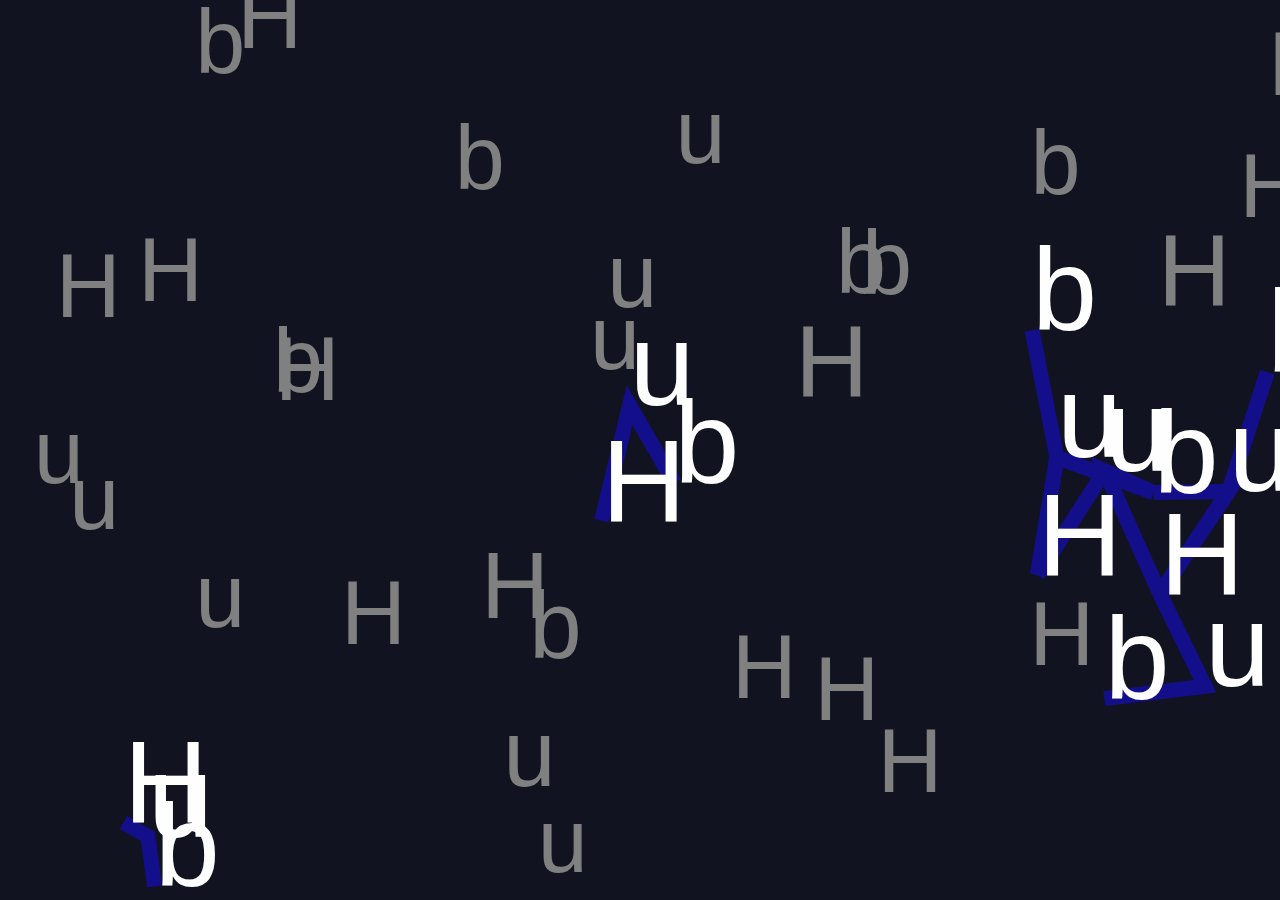
<file: index.html>
<!DOCTYPE html>
<html lang="en">
<head>
    <meta charset="UTF-8">
    <meta name="viewport" content="width=device-width, initial-scale=1.0">
    <title>Document</title>
    <link rel="stylesheet" href="styles.css">
</head>
<body>
    <canvas id="canvas1"></canvas>
    <script src="index2.js"></script>
</body>
</html>
</file>
<file: styles.css>
* {
    margin: 0;
    padding: 0;
    box-sizing: border-box;
}

#canvas1 {
    background: #111320;
    position: fixed;
    top: 0;
    left: 0;
    z-index: 0;
}
</file>
